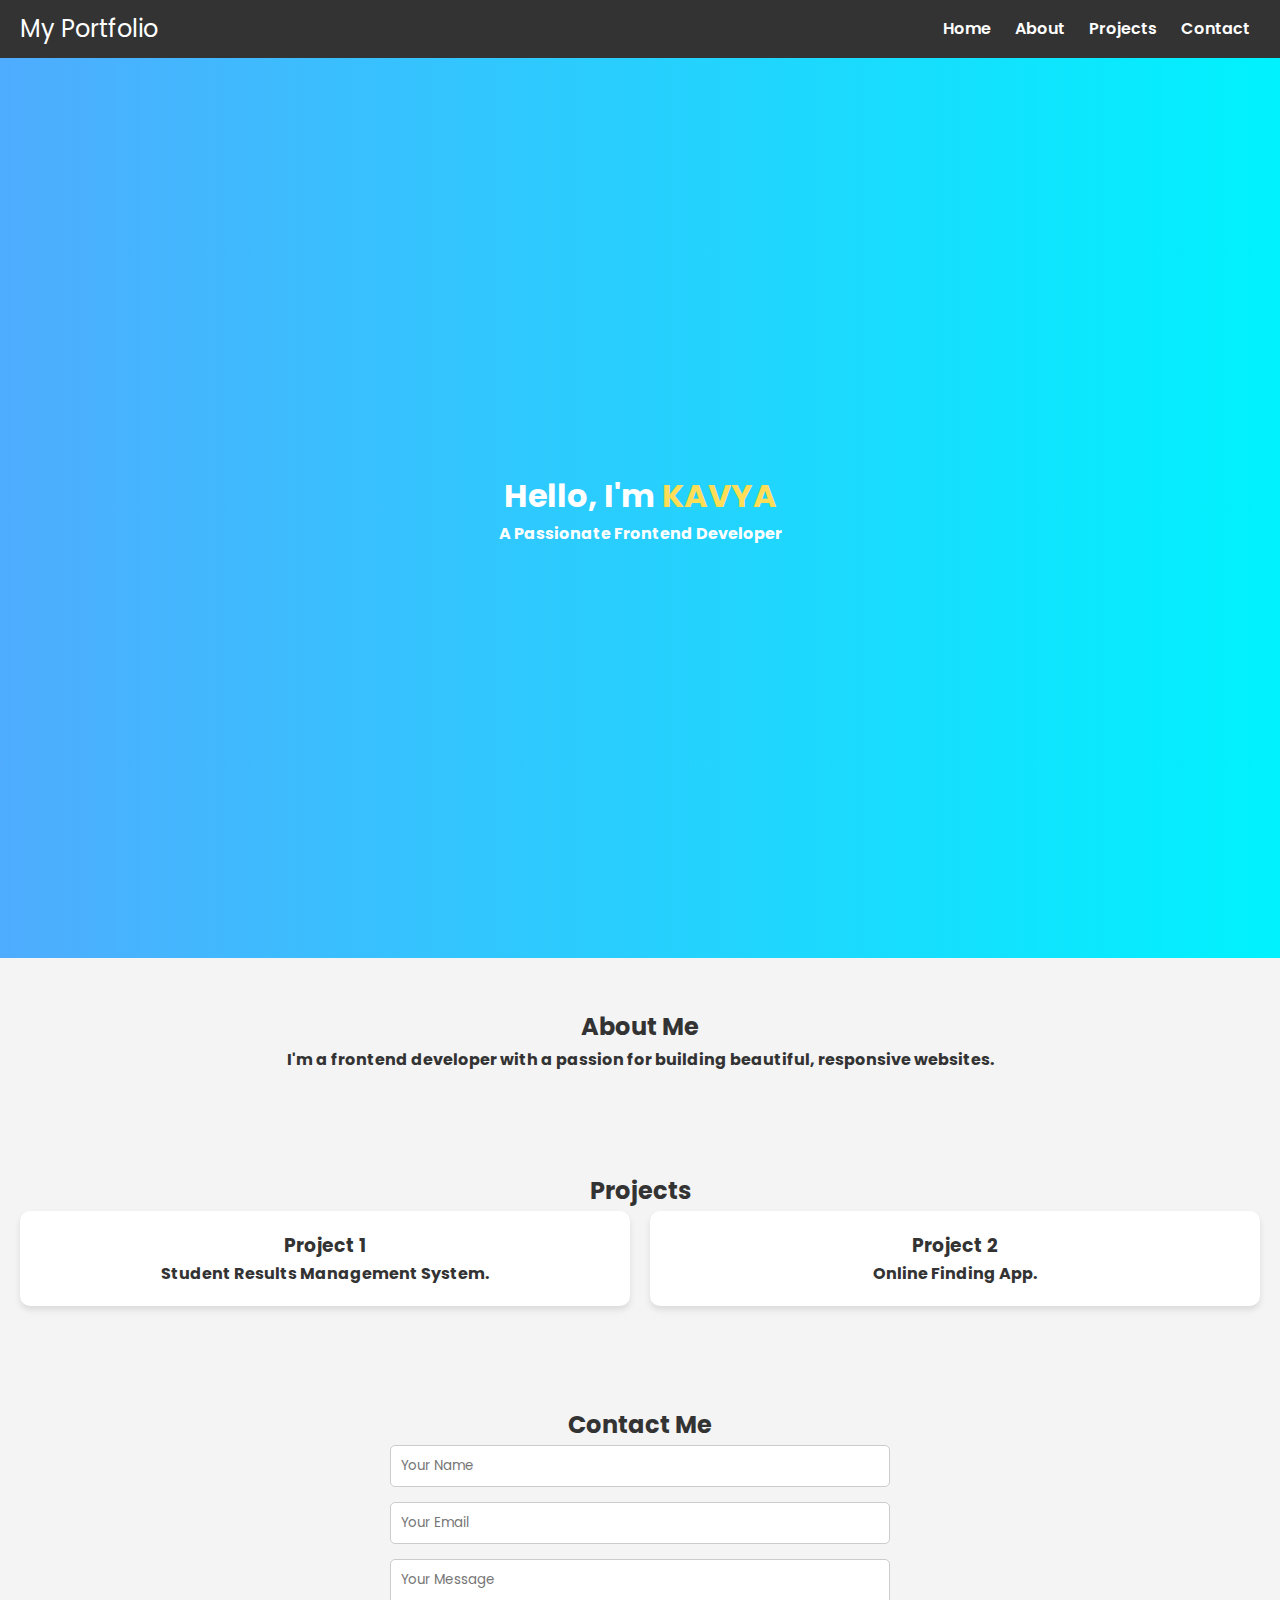
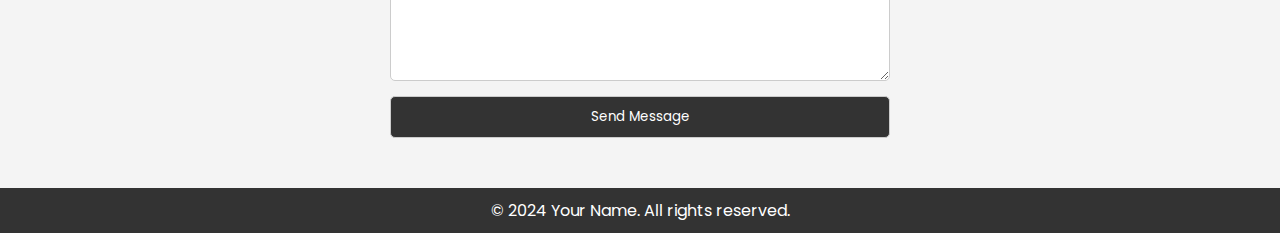
<file: index.html>
<!DOCTYPE html>
<html lang="en">
<head>
  <meta charset="UTF-8">
  <meta name="viewport" content="width=device-width, initial-scale=1.0">
  <title>My Portfolio</title>
  <link rel="stylesheet" href="styles.css">
  <link href="https://fonts.googleapis.com/css2?family=Poppins:wght@300;400;600&display=swap" rel="stylesheet">
</head>
<body>
  <header class="navbar">
    <div class="logo">My Portfolio</div>
    <nav>
      <ul class="nav-links">
        <li><a href="#home">Home</a></li>
        <li><a href="#about">About</a></li>
        <li><a href="#projects">Projects</a></li>
        <li><a href="#contact">Contact</a></li>
      </ul>
    </nav>
  </header>

  <section id="home" class="hero">
   <b> <h1>Hello, I'm <span class="highlight">KAVYA</span></h1></b>
    <B><p>A Passionate Frontend Developer</p></B>
  </section>

  <section id="about" class="about">
    <h2>About Me</h2>
   <B> <p>I'm a frontend developer with a passion for building beautiful, responsive websites.</p></B>
  </section>

  <section id="projects" class="projects">
    <h2>Projects</h2>
    <div class="project-grid">
      <div class="project-card">
        <h3>Project 1</h3>
        <b><p>Student Results Management System.</p></b>
      </div>
      <div class="project-card">
        <h3>Project 2</h3>
        <b><p>Online Finding App.</p></b>
      </div>
    </div>
  </section>

  <section id="contact" class="contact">
    <h2>Contact Me</h2>
    <form id="contact-form">
      <input type="text" placeholder="Your Name" required>
      <input type="email" placeholder="Your Email" required>
      <textarea placeholder="Your Message" rows="5" required></textarea>
      <button type="submit">Send Message</button>
    </form>
  </section>

  <footer>
    <p>© 2024 Your Name. All rights reserved.</p>
  </footer>

  <script src="script.js"></script>
</body>
</html>
</file>
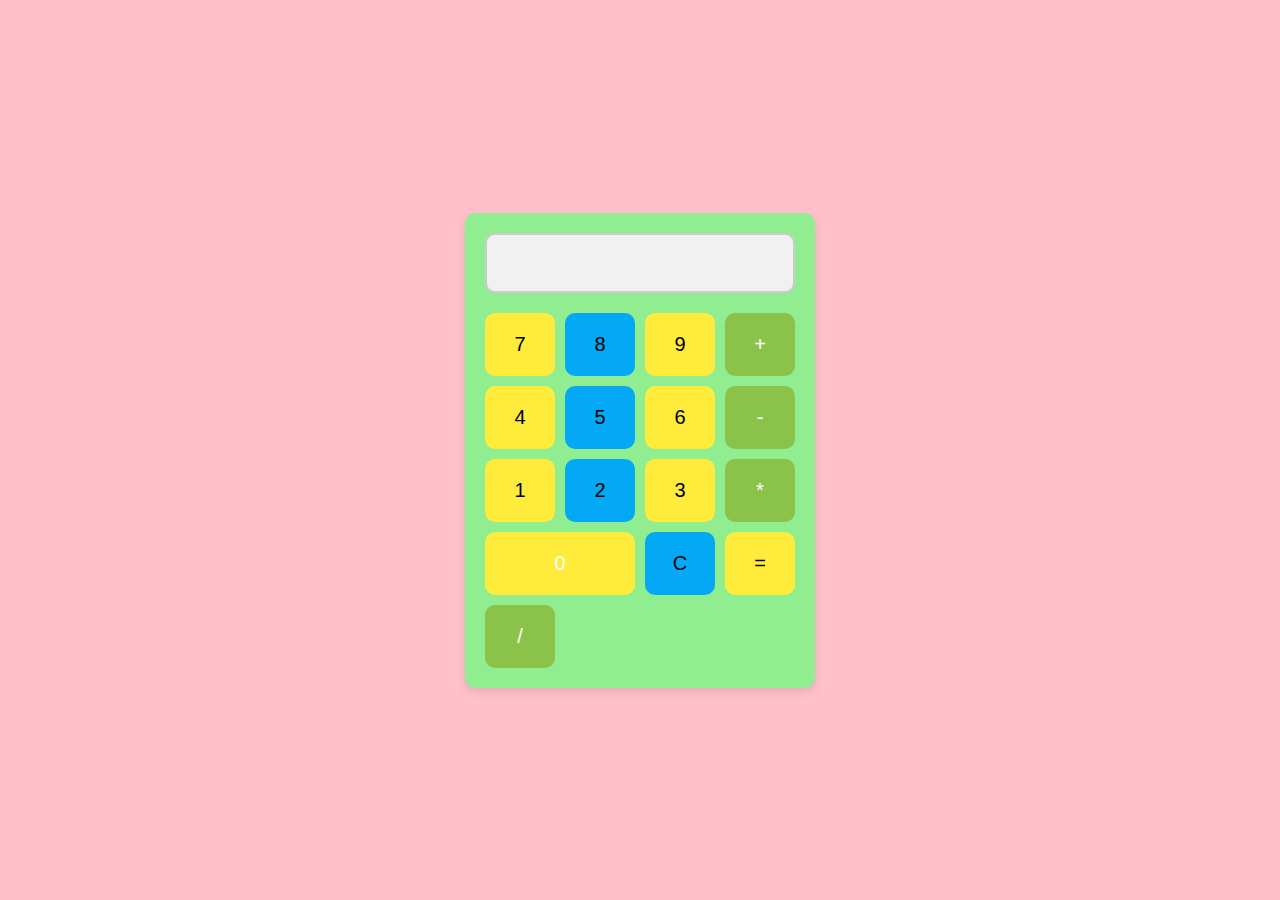
<file: calci.html>
<!DOCTYPE html>
<html lang="en">
<head>
    <meta charset="UTF-8">
    <meta name="viewport" content="width=device-width, initial-scale=1.0">
    <title>Colorful Calculator</title>
    <link rel="stylesheet" href="style.css">
</head>
<body>
    <div class="calculator">
        <input type="text" id="display" disabled />
        <div class="buttons">
            <button class="btn" onclick="appendNumber(7)">7</button>
            <button class="btn" onclick="appendNumber(8)">8</button>
            <button class="btn" onclick="appendNumber(9)">9</button>
            <button class="btn operator" onclick="setOperator('+')">+</button>
            <button class="btn" onclick="appendNumber(4)">4</button>
            <button class="btn" onclick="appendNumber(5)">5</button>
            <button class="btn" onclick="appendNumber(6)">6</button>
            <button class="btn operator" onclick="setOperator('-')">-</button>
            <button class="btn" onclick="appendNumber(1)">1</button>
            <button class="btn" onclick="appendNumber(2)">2</button>
            <button class="btn" onclick="appendNumber(3)">3</button>
            <button class="btn operator" onclick="setOperator('*')">*</button>
            <button class="btn zero" onclick="appendNumber(0)">0</button>
            <button class="btn" onclick="clearDisplay()">C</button>
            <button class="btn" onclick="calculateResult()">=</button>
            <button class="btn operator" onclick="setOperator('/')">/</button>
        </div>
    </div>

    <script src="script.js"></script>
</body>
</html>
</file>
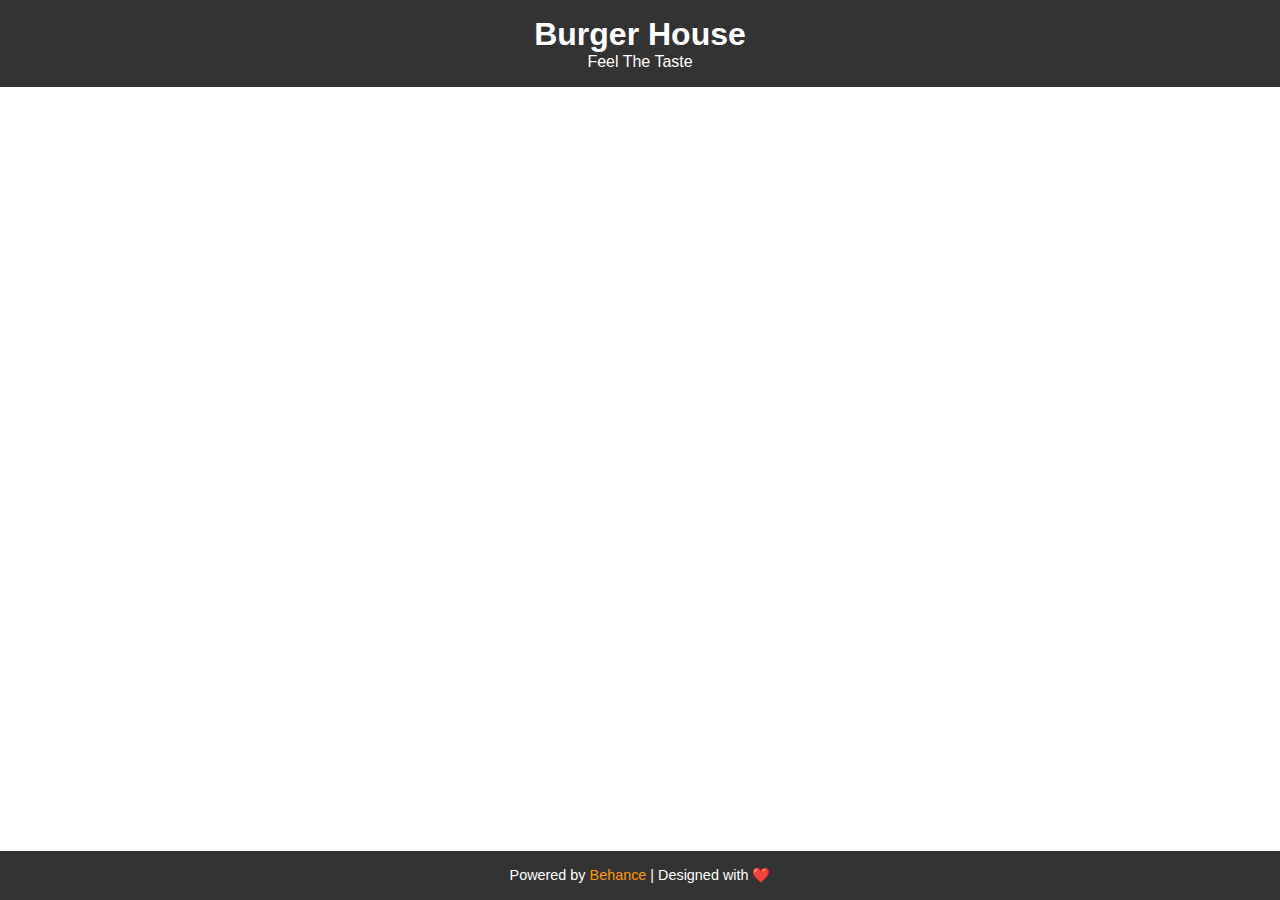
<file: food.html>
<!DOCTYPE html>
<html lang="en">
<head>
    <meta charset="UTF-8">
    <meta name="viewport" content="width=device-width, initial-scale=1.0">
    <meta name="description" content="Food Landing Page Design by Behance">
    <title>Burger Landing Page Design</title>
    <style>
        /* Basic reset */
        * {
            margin: 0;
            padding: 0;
            box-sizing: border-box;
        }

        html, body {
            height: 100%;
            width: 100%;
        }

        body {
            font-family: Arial, sans-serif;
            background-color: #f4f4f9; /* Soft light background */
            color: #333;
            display: flex;
            flex-direction: column;
            align-items: center;
            justify-content: space-between;
            overflow: hidden;
        }

        header {
            width: 100%;
            padding: 16px 0;
            background-color: #333;
            color: #fff;
            text-align: center;
            position: absolute;
            top: 0;
            left: 0;
            z-index: 100;
        }

        header h1 {
            font-size: 2rem;
        }

        header p {
            font-size: 1rem;
            font-weight: 300;
        }

        .embed-container {
            width: 100%;
            height: 100%;
            display: flex;
            justify-content: center;
            align-items: center;
            padding: 0;
            background: #fff;
            box-shadow: 0 4px 10px rgba(0, 0, 0, 0.1);
            border-radius: 0;
            overflow: hidden;
        }

        .embed-container iframe {
            width: 100vw; /* Full viewport width */
            height: 100vh; /* Full viewport height */
            border: none;
            transition: transform 0.3s ease;
        }

        .embed-container iframe:hover {
            transform: scale(1.01); /* Slight hover effect */
        }

        footer {
            width: 100%;
            padding: 16px 0;
            background-color: #333;
            color: #fff;
            text-align: center;
            font-size: 0.9rem;
            position: absolute;
            bottom: 0;
            left: 0;
        }

        footer a {
            color: #ff9800;
            text-decoration: none;
        }

        footer a:hover {
            text-decoration: underline;
        }
    </style>
</head>
<body>
    <header>
        <h1>Burger House</h1>
        <p>Feel The Taste</p>
    </header>

    <div class="embed-container">
        <iframe 
            src="https://www.behance.net/embed/project/197378639?ilo0=1" 
            allowfullscreen 
            allow="clipboard-write" 
            refererpolicy="strict-origin-when-cross-origin">
        </iframe>
    </div>

    <footer>
        <p>Powered by <a href="https://www.behance.net" target="_blank">Behance</a> | Designed with ❤️</p>
    </footer>
</body>
</html>
</file>
<file: styles.css>
/* Global Styles */
* {
  margin: 0;
  padding: 0;
  box-sizing: border-box;
  font-family: 'Poppins', sans-serif;
}

body {
  background-color: #f4f4f4;
  color: #333;
  line-height: 1.6;
}

.navbar {
  display: flex;
  justify-content: space-between;
  align-items: center;
  background-color: #333;
  padding: 10px 20px;
}

.navbar .logo {
  color: #fff;
  font-size: 1.5rem;
}

.nav-links {
  list-style: none;
}

.nav-links li {
  display: inline;
  margin: 0 10px;
}

.nav-links a {
  text-decoration: none;
  color: white;
  font-weight: 600;
}

/* Hero Section */
.hero {
  height: 100vh;
  display: flex;
  flex-direction: column;
  justify-content: center;
  align-items: center;
  background: linear-gradient(to right, #4facfe, #00f2fe);
  color: white;
}

.hero .highlight {
  color: #ffdd57;
}

/* About Section */
.about, .projects, .contact {
  padding: 50px 20px;
  text-align: center;
}

/* Projects Section */
.project-grid {
  display: grid;
  grid-template-columns: repeat(auto-fit, minmax(200px, 1fr));
  gap: 20px;
}

.project-card {
  padding: 20px;
  background-color: #fff;
  border-radius: 10px;
  box-shadow: 0 4px 6px rgba(0, 0, 0, 0.1);
}

/* Contact Form */
#contact-form {
  display: flex;
  flex-direction: column;
  gap: 15px;
  max-width: 500px;
  margin: 0 auto;
}

#contact-form input, #contact-form textarea, #contact-form button {
  padding: 10px;
  border: 1px solid #ccc;
  border-radius: 5px;
}

#contact-form button {
  background-color: #333;
  color: white;
  cursor: pointer;
}

/* Footer */
footer {
  background-color: #333;
  color: white;
  text-align: center;
  padding: 10px 0;
}
</file>
<file: style.css>
* {
    margin: 0;
    padding: 0;
    box-sizing: border-box;
}

body {
    font-family: Arial, sans-serif;
    display: flex;
    justify-content: center;
    align-items: center;
    height: 100vh;
    background-color: pink ; /* Soft blue background */
}

.calculator {
    background-color: lightgreen; /* Bright yellow background for the calculator */
    border-radius: 10px;
    box-shadow: 0 4px 10px rgba(0, 0, 0, 0.1);
    width: 350px; /* Increased width */
    padding: 20px;
}

#display {
    width: 100%;
    height: 60px;
    background-color: #f1f1f1;
    border: 2px solid #ccc;
    border-radius: 10px;
    font-size: 30px;
    text-align: right;
    padding: 10px;
    margin-bottom: 20px;
}

.buttons {
    display: grid;
    grid-template-columns: repeat(4, 1fr);
    gap: 10px;
}

button {
    padding: 20px;
    font-size: 20px;
    background-color: #ffeb3b;
    border: none;
    border-radius: 10px;
    cursor: pointer;
    transition: background-color 0.3s;
}

button:hover {
    background-color: #f0d111; /* Darker yellow when hovered */
}

button.operator {
    background-color: #ff4081; /* Pink for operator buttons */
    color: white;
}

button.operator:hover {
    background-color: #f50057; /* Darker pink for hover */
}

button.zero {
    grid-column: span 2;
    background-color: #4caf50; /* Green for 0 button */
    color: white;
}

button.zero:hover {
    background-color: #388e3c; /* Darker green on hover */
}

button:active {
    background-color: #ccc;
}

button:focus {
    outline: none;
}

button:nth-child(odd) {
    background-color: #ffeb3b; /* Yellow for odd buttons */
}

button:nth-child(even) {
    background-color: #03a9f4; /* Blue for even buttons */
}

button:nth-child(4n) {
    background-color: #8bc34a; /* Green for every 4th button */
}

button:nth-child(4n):hover {
    background-color: #7cb342; /* Darker green on hover */
}
</file>
